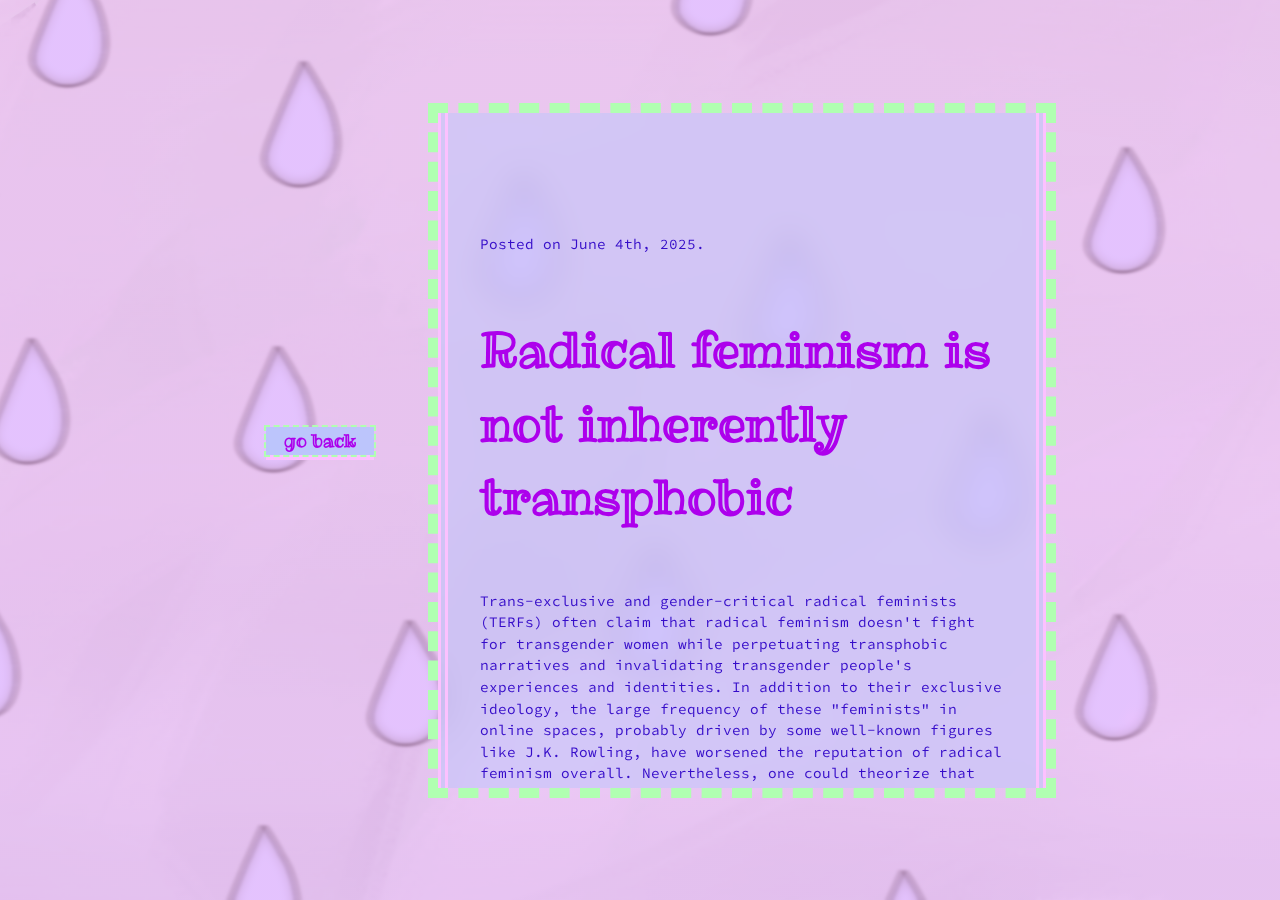
<file: blogs/radical-feminism-is-not-inherently-transphobic.html>
<!DOCTYPE html>
<html lang="en">
  <head>
    <meta charset="UTF-8" />
    <meta
      name="description"
      content="A trans-inclusive interpretation of radical feminism."
    />
    <meta
      name="keywords"
      content="personal, coding, computer science, feminism, lgbtq+, queer, blogging, blogs, blog"
    />
    <meta name="author" content="dancing jovial penguin" />
    <meta name="viewport" content="width=device-width, initial-scale=1.0" />
    <title>
      Radical feminism is not inherently transphobic | ♡ dancing jovial
      penguin's blogs ♡
    </title>

    <link
      rel="icon"
      type="image/png"
      href="../images/favicon-32.png"
      sizes="32x32"
    />
    <link
      rel="icon"
      type="image/png"
      href="../images/favicon-48.png"
      sizes="48x48"
    />

    <link rel="preconnect" href="https://fonts.googleapis.com" />
    <link rel="preconnect" href="https://fonts.gstatic.com" crossorigin />
    <link
      href="https://fonts.googleapis.com/css2?family=Ribeye+Marrow&family=Source+Code+Pro:ital,wght@0,200..900;1,200..900&display=swap"
      rel="stylesheet"
    />

    <link rel="stylesheet" href="../styles/style.css" />
    <link rel="stylesheet" href="../styles/blog-style.css" />
  </head>
  <body>
    <p>Posted on June 4th, 2025.</p>

    <h1>Radical feminism is not inherently transphobic</h1>
    <p>
      Trans-exclusive and gender-critical radical feminists (TERFs) often claim
      that radical feminism doesn't fight for transgender women while
      perpetuating transphobic narratives and invalidating transgender people's
      experiences and identities. In addition to their exclusive ideology, the
      large frequency of these "feminists" in online spaces, probably driven by
      some well-known figures like J.K. Rowling, have worsened the reputation of
      radical feminism overall. Nevertheless, one could theorize that TERFs are
      a small minority of "radical feminists" considering the explicit mention
      of the "trans-exclusive" label.
    </p>
    <p>
      Radical feminism aims to dismantle the patriarchy, the deeply rooted
      system of dominance and control over those who are deemed inferior,
      including cisgender women and other marginalized communities. Gender
      essentialism, the basis for the patriarchy, normalizes the suffering women
      go through by asserting that their biological features are what defines
      their roles in society and makes them submit to men's rule. Radical
      feminism must inherently be supportive of the gender and sex dichotomy
      against essentialism, as it clearly identifies the distinction between the
      social and cultural expectations, norms, and traits (gender) that are
      placed on women's bodies (sex) to keep them in control and serve men's
      desires and the fact that there is no natural link between the two
      concepts. Here I share my interpretation of radical feminism that includes
      transgender people by different concepts.
    </p>
    <h2>Gender identity</h2>
    <p>
      Gender identity, where a person sees themselves aligned within gender, is
      developed by gendered socialization during childhood, meaning that we
      internalize the gender norms that our parents, peers, and teachers
      perpetuate. As a result of this deep internalization, we are inclined not
      to break the norms associated with our gender identity, and gender
      identity becomes an intensely felt aspect of society.
    </p>
    <p>
      For example, a woman feels like a woman because she has been raised by
      gender norms relating to femininity and internalized them. It's obvious
      that transgender women's socializations greatly differ from those of
      cisgender men (and likewise for transgender men), as no cisgender men
      would sincerely claim that they feel like a woman. I feel like this is the
      point that many TERFs tend to miss. It's not all about the attitudes of
      parents or others that perpetuate gender norms toward children (Some
      transgender women have even been directly told to avoid behaving in a
      feminine manner.) but also about how the child internalizes those norms
      creating their gender identity. Thus, transgender women don't experience
      "male socialization," or transgender men "female socialization."
    </p>
    <p>
      To sum it up, the patriarchy's tool of oppression, gender as we name it
      separately from sex, is perpetuated in a very real way as a result of
      gendered socialization, and transgender people socialize in a way
      similarly to their opposite sex-assigned-at-birth does. Transgender women
      are indeed women, transgender men are indeed men, both by socialization
      like in how cisgender women and men are, and the terms "women" and "men"
      are socially constructed.
    </p>
    <h2>Conformity to gender norms</h2>
    <p>
      TERFs often point out that transgender people reinforce gender roles, but
      actually, everyone does. Everyone feels an inclination to submit to gender
      norms, as gender plays an intense role in society. Our likes, tastes, and
      choices have simply been influenced by the patriarchy, as we are living
      under it. Transgender people comply with gender norms as much as cisgender
      people do. Transgender women can also have internalized misogyny, just
      like cisgender women can. In addition, transgender women and men are not
      women and men because of gender norms, but rather, because of their gender
      identity.
    </p>
    <p>
      The medical transition transgender people go through has often been hinted
      at. Transgender people feel like they have the wrong body, and that
      feeling stems from their neurobiology. Even in a genderless society,
      transgender people will exist and will have to medically transition. No
      matter how one modifies their body under what circumstances, sex
      reassignment disrupts the patriarchy by challenging the categorization and
      control of people based on their anatomy, and non-conformity to the norms
      associated with one's sex-assigned-at-birth still challenges the gender
      norms.
    </p>
    <h2>Ending thoughts</h2>
    <p>
      The patriarchy is built on the idea of gender in how we analyze it, so
      most radical feminists are supportive of gender abolition, which means
      that everyone will be freed from oppression on the basis of different
      norms and roles that are assigned based on our biological aspects. Surely,
      the exploitation of women's reproduction, more reliant on
      sex-assigned-at-birth, cannot be ignored, and it is another focus of
      radical feminism while identifying the areas of oppression. In a
      genderless society, everyone will be able to freely express themselves,
      perform whatever roles they want to without coercion, and women and other
      marginalized communities will no longer be oppressed.
    </p>
    <p>
      Women's oppression is strongly tied to the oppression of other
      marginalized communities. The LGBTQ+ community faces oppression as it
      challenges the patriarchy by promoting the gender and sex dichotomy. Gay
      men are discriminated against because romantic and sexual attraction to
      men is related to femininity, and being a woman is seen as the worst, an
      inferior thing to be under the patriarchy, while lesbians are blamed for
      not being "feminine" enough, so the patriarchy is tackled in oppressing
      them. Transgender and non-binary people directly challenge gender roles by
      not conforming to those of their sex-assigned-at-birth and the
      patriarchy's gender essentialist ideas. For this reason, radical feminism
      is intersectional as the patriarchy oppresses other marginalized
      communities in a similar way to cisgender heterosexual women, and it's
      necessary that we include transgender people, who are actively resisting
      the patriarchy.
    </p>

    <script src="../scripts/blogs.js"></script>
  </body>
</html>
</file>
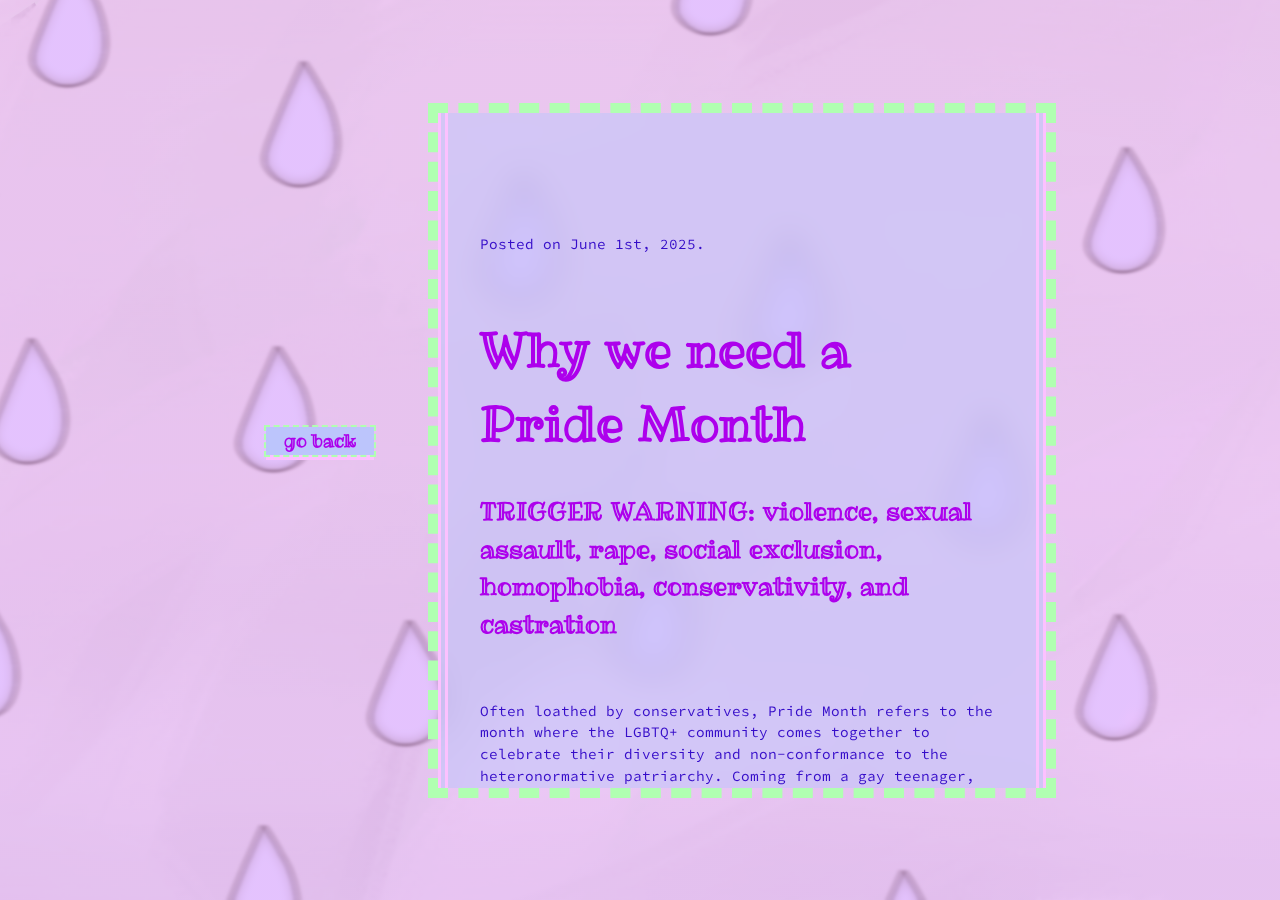
<file: blogs/why-we-need-a-pride-month.html>
<!DOCTYPE html>
<html lang="en">
  <head>
    <meta charset="UTF-8" />
    <meta name="description" content="Learn why we need a Pride Month." />
    <meta
      name="keywords"
      content="personal, coding, computer science, feminism, lgbtq+, queer, blogging, blogs, blog"
    />
    <meta name="author" content="dancing jovial penguin" />
    <meta name="viewport" content="width=device-width, initial-scale=1.0" />
    <title>
      Why we need a Pride Month | ♡ dancing jovial penguin's blogs ♡
    </title>

    <link
      rel="icon"
      type="image/png"
      href="../images/favicon-32.png"
      sizes="32x32"
    />
    <link
      rel="icon"
      type="image/png"
      href="../images/favicon-48.png"
      sizes="48x48"
    />

    <link rel="preconnect" href="https://fonts.googleapis.com" />
    <link rel="preconnect" href="https://fonts.gstatic.com" crossorigin />
    <link
      href="https://fonts.googleapis.com/css2?family=Ribeye+Marrow&family=Source+Code+Pro:ital,wght@0,200..900;1,200..900&display=swap"
      rel="stylesheet"
    />

    <link rel="stylesheet" href="../styles/style.css" />
    <link rel="stylesheet" href="../styles/blog-style.css" />
  </head>

  <body>
    <div id="layout">
      <section id="sidebar">
        <ul id="navigation">
          <li>
            <a href="ref-"><a href="/#blogs">go back</a></a>
          </li>
        </ul>
      </section>

      <section id="main">
        <section id="about" class="blog">
          <p>Posted on June 1st, 2025.</p>
          <h1>Why we need a Pride Month</h1>
          <h4>
            TRIGGER WARNING: violence, sexual assault, rape, social exclusion,
            homophobia, conservativity, and castration
          </h4>
          <p>
            Often loathed by conservatives, Pride Month refers to the month
            where the LGBTQ+ community comes together to celebrate their
            diversity and non-conformance to the heteronormative patriarchy.
            Coming from a gay teenager, here are some reasons why we need such a
            month from a personal vision.
          </p>
          <p>
            Coming out, to me, is how I express and finally free myself from the
            assumption that everyone is straight. In a society where being
            straight is the default, I feel invalidated and misunderstood. No
            one would like it if everyone else thought of something that was false
            about them. Yet, it's not the easiest thing ever to just step in and
            say, "I am gay!" No one wants to risk social exclusion, so you end
            up with deep suffering and an annoying questioning of your identity.
          </p>
          <p>
            I face a higher risk of violence just because I'm gay
            <a href="#ref-1">[1]</a>. On top of the statistics, add the fact
            that my reports of violence are more likely to be taken not
            seriously because of homophobia, and consider how we are afraid to
            report violence because we might struggle with social exclusion and
            hatred.
          </p>
          <p>
            I have a risk of rejection by my family if they found out that I was
            gay, so I have to hide it. It's not the best experience to disguise
            a part of your identity from your closest ones who raised you.
            They'll assume you develop crushes on the opposite gender, marry one
            in the future, and try to impress them, but no, you're not even
            close to that - that's not you. If my family ever heard of my sexual
            orientation, maybe I'd get disowned or tried to be convinced that's
            not me or how they raised me. Even the most "progressive" families
            might struggle accepting their children when they find out their
            child is "one of them."
          </p>
          <p>
            Some countries still give the death penalty to homosexuality
            <a href="#ref-2">[2]</a>.
          </p>
          <p>
            I can't get married to someone I love in the future if I wanted to
            as my country and many others haven't legalized gay marriage
            <a href="#ref-3">[3]</a>, while my straight counterparts can,
            without this fundamental struggle. Being gay is frowned upon and
            seen as a disorder when you're not even particularly hurting anyone
            or yourself, but the society is explicitly hating you for something
            you neither chose to be nor had control over - sexual and romantic
            attraction. It feels painful in many ways to be misunderstood and
            having your reality denied. You cannot express who you like, have
            romantic interactions with another gay person, display public
            affection, like hold hands or kiss, or have your relationship
            legalized with benefits through marriage, while straight people
            hardly experience any of these challenges because of their identity,
            because they are straight.
          </p>
          <p>
            "Conversion therapy" is ineffective and brings with it a risk of
            suicide, and in some cases, rape to convert the person
            <a href="#ref-4">[4]</a>. No, you cannot change someone's sexual
            orientation. Sexual orientation can only change on its own if it
            ever does. No one will choose to be gay, especially in a homophobic
            society, and deny their feelings of attraction - it's at best a
            harmless journey of exploration. You can't "promote homosexuality."
          </p>
          <p>
            One example, Alan Turing, the father of computers, was arrested for
            confessing to a police officer that he'd had a relationship with
            another man, and later, he was provided chemical castration and
            ended up committing suicide <a href="#ref-5">[5]</a>.
          </p>
          <p>
            Gay people have always existed throughout history. Back then, it was
            harder to live as a gay person, so most had to hide it. As more
            people started existing and a growing awareness and acceptance of
            the LGBTQ+ community emerged, we are finally seeing more people come
            out as they wish to.
          </p>
          <p>
            To sum it all up, the Pride Month exists because the LGBTQ+
            community faces hatred, violence, assault, and rejection because of
            who they are, and this month is how we display our resistance
            against homophobia and spread validation, representation, and a
            sense of solidarity to help other LGBTQ+ people feel valid and at
            terms with their identity. Having focused on my own, relatively
            privileged experiences, I emphasize that one must be aware that some
            communities have it worse, and oppression is intersectional. Trans
            people, people of color, and women all have their oppressions
            combined with multiple parts of their identities. It's important
            that we all are united against hatred, heteronormativity, and the
            patriarchy.
          </p>
          <h2>Sources</h2>
          <ol>
            <li id="ref-1">
              https://williamsinstitute.law.ucla.edu/press/lgbt-volent-crime-press-release/,
              https://www.prisonpolicy.org/blog/2022/07/11/violentvictimization/
            </li>
            <li id="ref-2">
              https://www.fairplanet.org/story/death-penalty-homosexualty-illegal/
            </li>
            <li id="ref-3">
              https://www.hrc.org/resources/marriage-equality-around-the-world
            </li>
            <li id="ref-4">
              https://en.wikipedia.org/wiki/Conversion_therapy,
              https://www.hrc.org/resources/the-lies-and-dangers-of-reparative-therapy
            </li>
            <li id="ref-5">
              https://www.theguardian.com/science/2025/mar/08/a-very-camp-environment-why-alan-turing-fatefully-told-police-he-was-gay,
              https://www.britishlegion.org.uk/get-involved/remembrance/stories/alan-turing-legacy
            </li>
          </ol>
        </section>
      </section>
    </div>

    <div id="background-image"></div>
  </body>
</html>
</file>
<file: styles/style.css>
*,
::before,
::after {
  box-sizing: border-box;
}

:root {
  --color-1: #bcc5fc;
  --color-2: #b0ffb1;
  --color-3: #fcc1ff;
  --dark-color-1: #350cc9;
  --dark-color-2: #065b27;
  --dark-color-3: #ad00ec;
}

::selection {
  background-color: #000;
  color: var(--color-3);
}

html,
body {
  height: 100%;
}

body {
  margin: 0;
  padding: 0;
  font-size: 16px;
  line-height: 1.5;
  font-family: "Source Code Pro", monospace;
  background-color: var(--color-1);
  color: var(--dark-color-1);
  overflow: hidden;
}

button,
input,
textarea {
  font: inherit;
}

button {
  cursor: pointer;
}

h1,
h2,
h3,
h4,
h5,
h6 {
  color: var(--dark-color-3);
  font-family: "Ribeye Marrow", sans-serif;
}

h1 {
  font-size: 3.052em;
}
h2 {
  font-size: 2.441em;
}
h3 {
  font-size: 1.953em;
}
h4 {
  font-size: 1.563em;
}
h5 {
  font-size: 1.25em;
}

a {
  color: var(--dark-color-2);
  font-weight: 700;
  text-decoration: none;
}

a:hover {
  text-decoration: underline;
  font-weight: 400;
}

#background-image {
  position: fixed;
  top: 0;
  z-index: -1;
  width: 100%;
  height: 100%;
  background-image: linear-gradient(rgba(252, 193, 255, 0.25)), url("../images/index-background-image.png");
  background-attachment: fixed;
  background-position: bottom;
}

#layout {
  display: flex;
  justify-content: center;
  align-items: center;
  gap: 2em;
  width: 95%;
  height: 100%;
  margin: auto;
}

#main {
  display: flex;
  flex-direction: column;
  gap: 4em;
  padding: 4em 2em;
  height: 75%;
  width: 50%;
  overflow: scroll;
  border-left: 10px double var(--color-3);
  border-right: 10px double var(--color-3);
  outline: 10px dashed var(--color-2);
  background-color: rgba(188, 197, 252, 0.5);
  backdrop-filter: blur(15px);
}

#main section:not(#about) {
  display: none;
}

#main section:target {
  display: block !important;
}

#main section:target ~ #about {
  display: none;
}

#sidebar ul {
  margin: 0;
  padding: 2em;
  list-style: none;
}

#sidebar li {
  margin: 0 0 1em 0;
  padding: 0 1em;
  outline: 2px dashed var(--color-2);
  background-color: var(--color-1);
  box-shadow: 0px 5px 0 0 var(--color-3);
  font-size: 1.15em;
  font-family: "Ribeye Marrow", sans-serif;
}

#sidebar li a {
  display: block;
  color: var(--dark-color-3);
  font-weight: 700;
  text-decoration: none;
}

#sidebar li:hover {
  background-color: var(--color-2);
}

#sidebar li:hover a {
  text-decoration: underline;
}

@media only screen and (max-width: 750px) {
  #layout {
    display: flex;
    flex-direction: column;
    gap: 0;
    width: 100%;
  }

  #main {
    width: 100%;
    height: 100%;
    margin: 0;
  }

  #sidebar {
    width: 100%;
    z-index: 2;
  }

  #sidebar ul {
    display: flex;
    width: 100%;
    padding: 2em;
    overflow: scroll;
    font-size: 0.9em;
    text-align: center;
  }

  #sidebar li {
    width: 100%;
    padding: 0.5em;
    background-color: var(--color-3);
    box-shadow: inset 0 -5px 10px rgba(248, 115, 255, 0.25);
  }

  #sidebar li:hover {
    box-shadow: inset 0 5px 10px rgba(240, 255, 240, 0.25);
  }
}

@media only screen and (max-width: 480px) {
  #sidebar ul {
    padding: 0;
  }

  #sidebar li, #sidebar li:hover {
    box-shadow: none;
  }
}
</file>
<file: styles/blog-style.css>
.blog p, .blog ol {
  margin: 4em 0;
  font-size: 0.9em;
}

.blog li:target {
  background-color: var(--color-2);
}

@media only screen and (max-width: 480px) {
  #layout #main {
    outline: none;
    border: none;
  }

  #sidebar li {
    border: 2px dashed var(--color-2);
    outline: none;
    margin: 0;
  }

  .blog li {
    word-break: break-all;
    word-wrap: break-word;
    overflow-wrap: break-word;
  }
}
</file>
